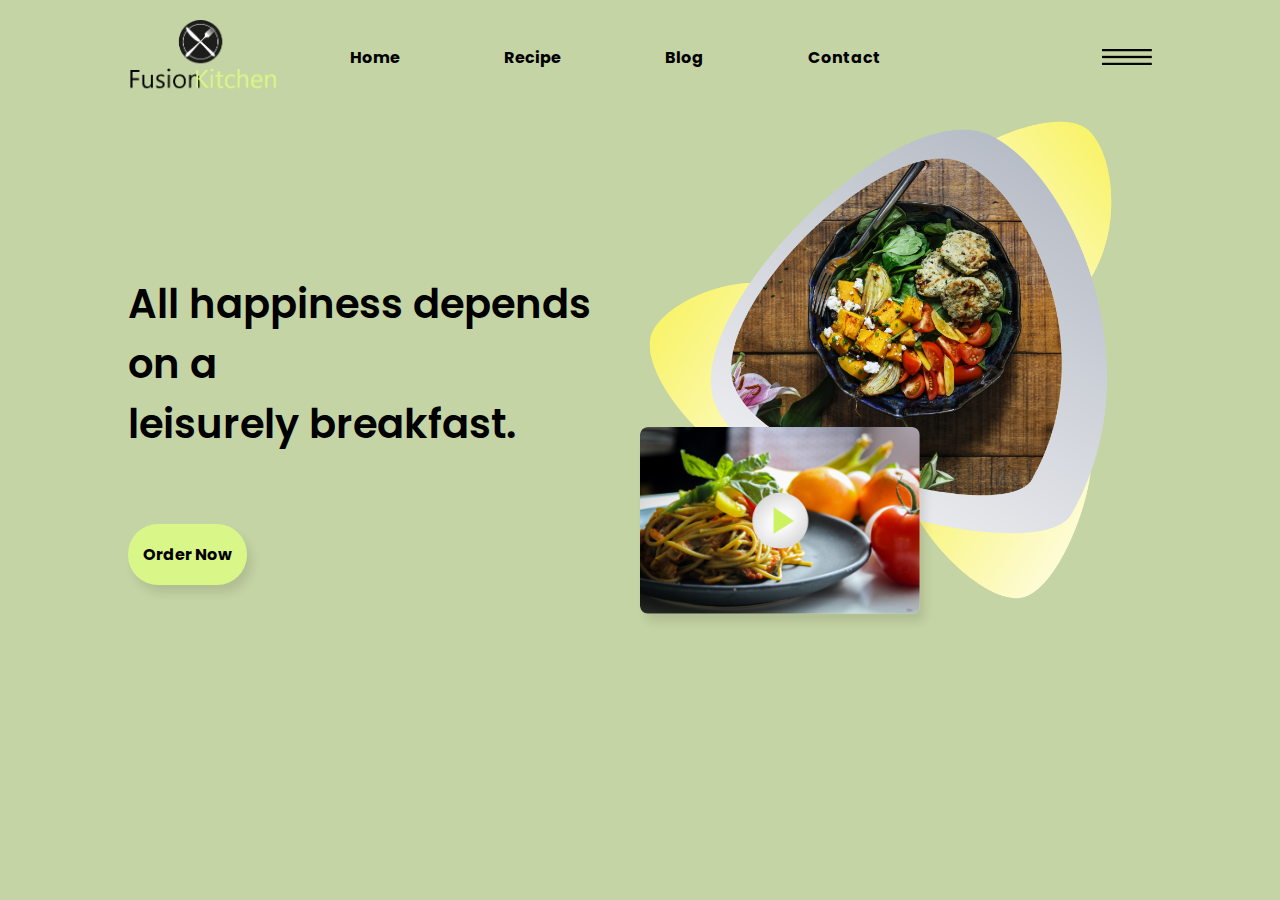
<file: Fusion-food/index.html>
<!DOCTYPE html>
<html lang="en">
<head>
    <meta charset="UTF-8">
    <meta name="viewport" content="width=device-width, initial-scale=1.0">
    <title>Food-Fusion</title>
    <link rel="stylesheet" href="./style.css">
</head>
<body>
    <div class="hero">
        <nav>
            <img class="logo" src="./images/logo.png" alt="">
            <ul>
                <li><a href="">Home</a></li>
                <li><a href="">Recipe</a></li>
                <li><a href="">Blog</a></li>
                <li><a href="">Contact</a></li>
            </ul>
            <img src="images/menu.png" class="menu-img">
        </nav>
        <div class="row">
            <div class="col">
                <h1>All happiness depends on a <br>leisurely breakfast.</h1>
                <a href="#">Order Now</a>
            </div>
            <div class="col">
                <img src="./images/pic1.png" class="feature-img">
                <img src="./images/pic2.png" class="thumbnail-img">
            </div>
        </div>
    </div>
</body>
</html>
</file>
<file: Fusion-food/style.css>
@import url('https://fonts.googleapis.com/css2?family=Poppins:ital,wght@0,100;0,200;0,300;0,400;0,500;0,600;0,700;0,800;0,900;1,100;1,200;1,300;1,400;1,500;1,600;1,700;1,800;1,900&display=swap');
*{
    margin: 0;
    padding: 0;
    box-sizing: border-box;
    font-family: 'Poppins';
}
body{
    background-color: rgb(197, 212, 164);
}
.hero{
    width: 100%;
    height: 100vh;
    padding: 20px 10%;
}
.hero nav{
    width: 100%;
    display: flex;
    align-items: center;
    justify-content: space-between;
}
nav .logo{
    width: 150px;
    cursor: pointer;
}
nav .menu-img{
    width: 50px;
    cursor: pointer;
}
nav ul{
    flex: 1;
    text-align: center;
    margin-right: 150px;
}
nav ul li{
    list-style: none;
    display: inline-block;
    margin: 10px 30px;
}
nav ul li a{
    text-decoration: none;
    color: #000;
    font-weight: 700;
    position: relative;
    padding: 20px;
}
nav ul li a::before{
    content: '';
    width: 100%;
    height: 0px;
    background: #d9f680;
    position: absolute;
    z-index: -1;
    left: 0;
    bottom: -5px;
    border-bottom-left-radius: 8px;
    border-bottom-right-radius: 8px;
    transition:height 0.2s;
}
nav ul li a:hover::before{
    height: 85px;
    
}
.row{
    display: flex;
    flex-wrap: wrap;
}
.col{
    flex-basis: 50%;
    position: relative;
}
.feature-img{
    width: 100%;
    margin-top: 10px;
}
.thumbnail-img{
    width: 280px;
    position: absolute;
    bottom: 10px;
    left: 0;
    border-radius: 8px;
    box-shadow: 5px 8px 10px rgba(0,0,0,0.1);
}
.col h1{
    margin-top: 180px;
    font-size: 40px;
    font-weight: 600;
}
.col a{
    text-decoration: none;
    padding: 18px 15px;
    border-radius: 30px;
    background: #d9f688;
    display: inline-block;
    color: black;
    font-weight: 700;
    margin-top: 70px;
    box-shadow: 5px 8px 10px rgba(0,0,0,0.1);
    
}
</file>
